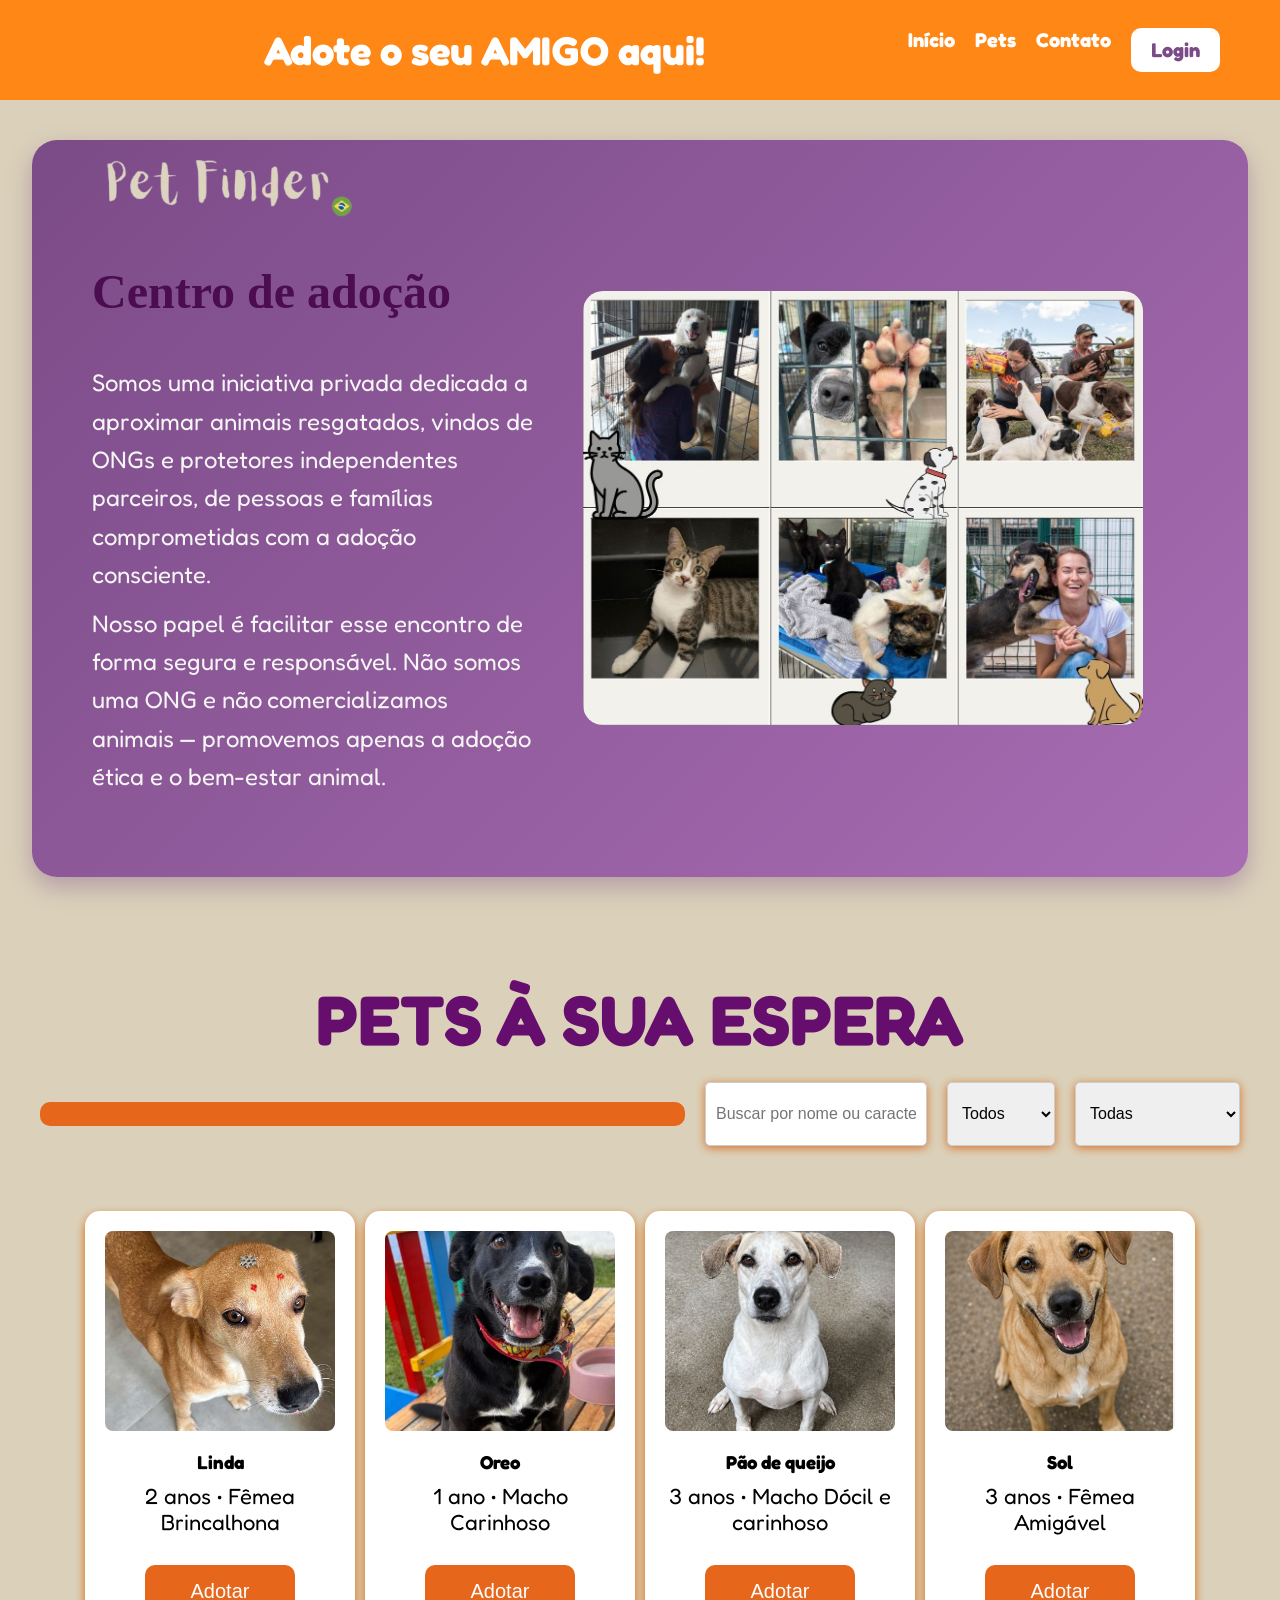
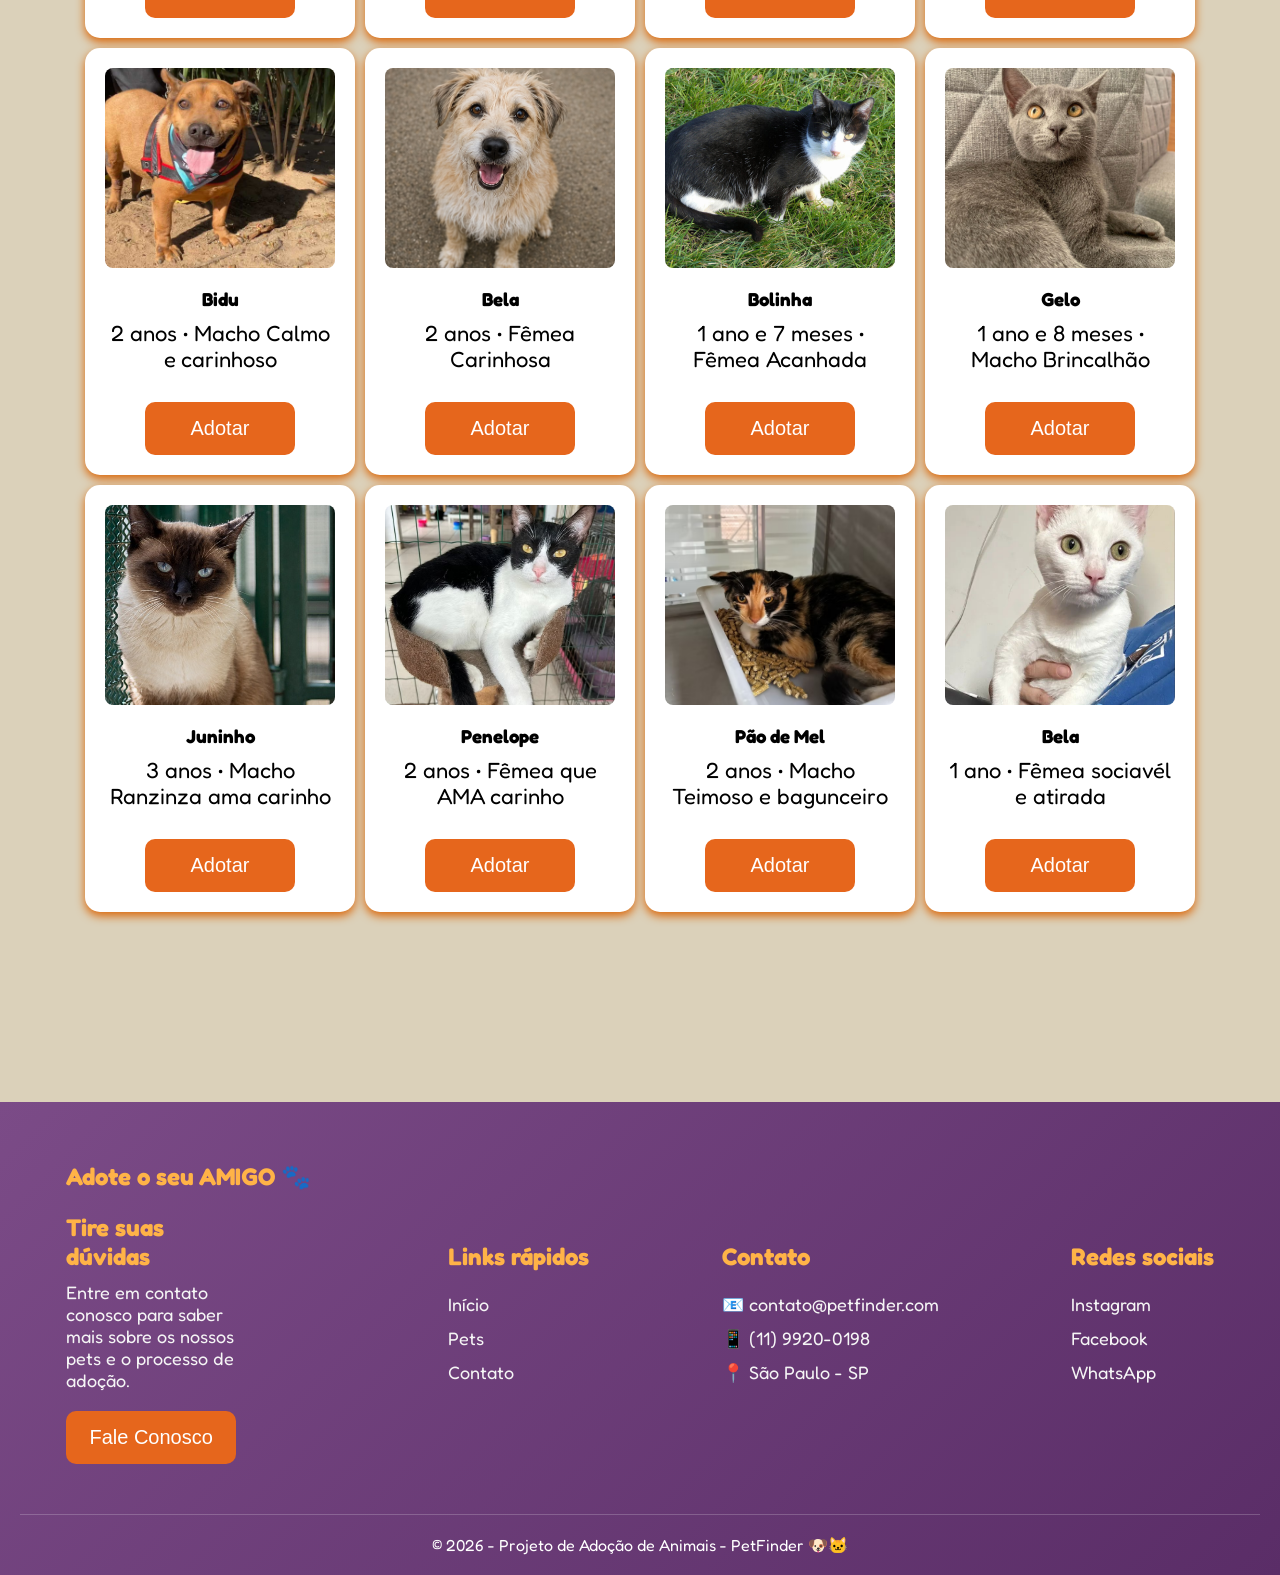
<file: index.html>
<!DOCTYPE html>
<html lang="pt-BR">
<head>
    <meta charset="UTF-8">
    <title>Adoção de Animais</title>
    <link rel="stylesheet" href="css/style.css">

    <link href="https://fonts.googleapis.com/css2?family=Fredoka&display=swap" rel="stylesheet">
</head>


<body>
    <header id="inicio">
        <div class="topo"></div>


        <h1> Adote o seu AMIGO aqui! </h1>
        <nav>
            <a href="#inicio">Início</a>
            <a href="#pets">Pets</a>
            <a href="chat.html">Contato</a>

            <a href=" login.html" class="btn-login">Login</a>

            
        </nav>
    </header>


    <section class="faixa-apresentacao">
        <div class="texto-apresentacao">
                <h1 class="logo"> 
                        <img src="imagens/nome-petfinderbr.png" alt="Logo de Adoção de Animais">
                </h1>

                <h2> Centro de adoção</h2>

                <p> Somos uma iniciativa privada dedicada a aproximar animais resgatados, vindos de ONGs e protetores independentes parceiros, de pessoas e famílias comprometidas com a adoção consciente. 
                <p> Nosso papel é facilitar esse encontro de forma segura e responsável. Não somos uma ONG e não comercializamos animais — promovemos apenas a adoção ética e o bem-estar animal.</p>
</p>
        </div>

        <div class="imagem">
                <img src="imagens/imagem-pg-inicial.jpg" alt="Imagem de Adoção de Animais">
        </div>


       
    </section>

    
    <section class="pets" id="pets">
        <h2> PETS À SUA ESPERA </h2>
        
<div class ="filtros">
        <div class="faixa-info">
        </div>
        <input type="text" id="busca" placeholder="Buscar por nome ou características...">

        <select id="filtro-especie">
            <option value="">Todos</option>
            <option value="cachorro">Cachorro</option>
            <option value="gato">Gato</option>
        </select>

        <select id ="filtro-idade">
            <option value="">Todas</option>
            <option value="filhote">Filhote (0-1 ano)</option>
            <option value="adulto">Adulto (1-7 anos)</option>
            <option value="idoso">Idoso (7+ anos)</option>
        </select>
</div>


        <div class="cards">
            

        <div class="card" data-nome="Linda" data-especie="cachorro" data-idade="adulto">
            <img src="imagens/tubaina.jpg" alt="Cachorro">
               <h3> Linda </h3>
                <p> 2 anos • Fêmea Brincalhona </p>
                <button> Adotar </button>
        </div>

         <div class="card" data-nome="Oreo" data-especie="cachorro" data-idade="adulto">
                <img src="imagens/341604138827551.jpg" alt="Cachorro">
                <h3>Oreo</h3>
                <p>1 ano • Macho Carinhoso </p>
                <button> Adotar </button>
        </div>
        <div class="card" data-nome="Pão de queijo" data-especie="cachorro" data-idade="adulto">
                <img src="imagens/cachorro4 (2).jpg" alt="Cachorro">
                <h3>Pão de queijo</h3>
                <p> 3 anos • Macho Dócil e carinhoso  </p>
                <button> Adotar </button>
        </div>
        <div class="card" data-nome="Sol" data-especie="cachorro" data-idade="adulto">
                <img src="imagens/cachorro5.jpg" alt="Cachorro">
                <h3>Sol</h3>
                <p> 3 anos • Fêmea Amigável  </p>
                <button> Adotar </button>
        </div>
        <div class="card" data-nome="Bidu" data-especie="cachorro" data-idade="adulto">
                <img src="imagens/cachorro6.jpg" alt="Cachorro">
                <h3>Bidu</h3>
                <p> 2 anos • Macho Calmo e carinhoso  </p>
                <button> Adotar </button>
        </div>
        <div class="card" data-nome="Bela" data-especie="cachorro" data-idade="adulto">
                <img src="imagens/cachorro7.jpg" alt="Cachorro">
                <h3>Bela</h3>
                <p> 2 anos • Fêmea Carinhosa  </p>
                <button> Adotar </button>
        </div>



        <div class="card" data-nome="Bela" data-especie="gato" data-idade="adulto">
            <img src="imagens/gato1.jpg" alt="Gato">
               <h3> Bolinha </h3>
                <p> 1 ano e 7 meses • Fêmea Acanhada </p>
                <button> Adotar </button>
        </div>

         <div class="card" data-nome="Gelo" data-especie="gato" data-idade="adulto">
                <img src="imagens/gato2.jpg" alt="Gato">
                <h3>Gelo</h3>
                <p>1 ano e 8 meses • Macho Brincalhão </p>
                <button> Adotar </button>
        </div>
        <div class="card" data-nome="Juninho" data-especie="gato" data-idade="adulto">
                <img src="imagens/gato3.jpg" alt="Gato">
                <h3>Juninho</h3>
                <p> 3 anos • Macho Ranzinza ama carinho  </p>
                <button> Adotar </button>
        </div>
        <div class="card" data-nome="Penelope" data-especie="gato" data-idade="adulto">
                <img src="imagens/gato4.jpg" alt="Gato">
                <h3>Penelope</h3>
                <p> 2 anos • Fêmea que AMA carinho  </p>
                <button> Adotar </button>
        </div>
        <div class="card" data-nome="Pão de Mel" data-especie="gato" data-idade="adulto">
                <img src="imagens/gato5.jpg" alt="Gato">
                <h3>Pão de Mel</h3>
                <p> 2 anos • Macho Teimoso e bagunceiro  </p>
                <button> Adotar </button>
        </div>
        <div class="card" data-nome="Bela" data-especie="gato" data-idade="adulto">
                <img src="imagens/gato6.jpg" alt="Gato">
                <h3>Bela</h3>
                <p> 1 ano • Fêmea sociavél e atirada  </p>
                <button> Adotar </button>
        </div>  
</div>
    </section>
    


<footer class="footer">

  <div class="footer-container">

    <div class="footer-box">
      <h3> Adote o seu AMIGO 🐾</h3>

      <div class="contato-box">
        <h3> Tire suas dúvidas </h3>
            <p> Entre em contato conosco para saber mais sobre os nossos pets e o processo de adoção. </p>
           <a href="chat.html"> <button> Fale Conosco </button> </a>
        
        </div>
    </div>

    <div class="footer-box">
      <h3>Links rápidos</h3>

      <a href="#inicio">Início</a>
      <a href="#pets">Pets</a>
      <a href="chat.html">Contato</a>
    </div>

    
    <div class="footer-box">
      <h3>Contato</h3>

      <p>📧 contato@petfinder.com</p>
      <p>📱 (11) 9920-0198</p>
      <p>📍 São Paulo - SP</p>
    </div>

   
    <div class="footer-box">
      <h3>Redes sociais</h3>

      <a href="#">Instagram</a>
      <a href="#">Facebook</a>
      <a href="#">WhatsApp</a>
    </div>

  </div>

  <div class="footer-copy">
    <p>© 2026 - Projeto de Adoção de Animais - PetFinder 🐶🐱</p>
  </div>

</footer>

    <script src="js/script.js"></script>
</body>

</html>
</file>
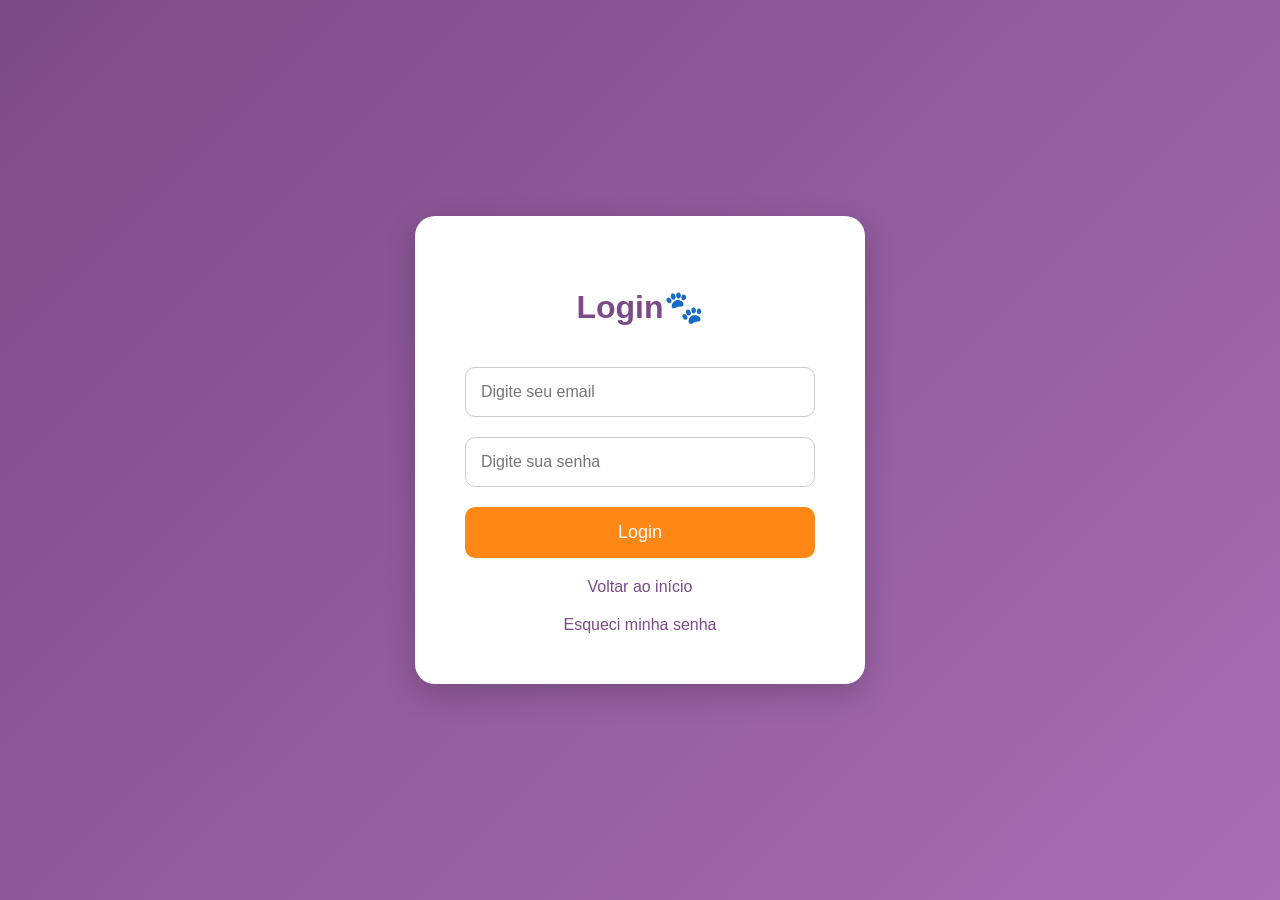
<file: login.html>
<!DOCTYPE html>
<html lang="pt-br">

<head>
  <meta charset="UTF-8">
  <meta name="viewport" content="width=device-width, initial-scale=1.0">

  <title>Login</title>

  <link rel="stylesheet" href="css/login.css">
</head>

<body>

  <div class="login-container">

    <div class="login-box">

      <h1>Login🐾</h1>
<input type="email" placeholder="Digite seu email">

        <input type="password"  placeholder="Digite sua senha">

        <button id="btn-login">Login</button>

        <a href="index.html"> Voltar ao início </a>
        <a href="index.html"> Esqueci minha senha </a>
</div> 

</div>

</body>
</html>
</file>
<file: css/style.css>
* {
    margin: 0;
    padding: 0;
    box-sizing: border-box;
}

body {
  display: flex;
  flex-direction: column;
  min-height:100vh;
  font-family: 'Fredoka', sans-serif;
  background-color: #dbd1ba;
  margin: 0;
}


#inicio {
  display: flex;
  align-items: center;
  justify-content: space-between;
  background-color: #ff8716;
  color: rgb(255, 255, 255);
  font-size: 20px;
  padding: 20px 40px;
  position: relative;
  height: 100px;
}


nav {
    display: flex;
    gap: 20px;
    padding: 10px 20px;
}

nav a {
    text-decoration: none;
    color: #333;
    font-weight: bold;
}

.faixa-apresentacao {
  display: flex;
  align-items: center;
  justify-content: space-between;

  background: linear-gradient(135deg, #7b4b87, #a86db3);
  color: #ffffff;

  padding: 60px;
  border-radius: 25px;
  width: 95%;
  max-width: 1800px;
  margin: 40px auto;

  gap: 50px;

  box-shadow: 0 10px 25px rgba(123, 75, 135, 0.4);
  flex-wrap: wrap;
}

.faixa-apresentacao:hover {
  transform: translateY(-5px);
  box-shadow: 0 15px 40px rgba(123, 75, 135, 0.7);
}

.texto-apresentacao {
  flex: 1;
  max-width: 800px;
  display: flex;
  flex-direction: column;
  align-items: flex-start;
}

.texto-apresentacao h2 {
  flex: 1;
  font-size: clamp(32px, 5vw, 48px);
  font-family: 'Matcha', cursive;
  color: #4b0d4f;
  margin-bottom: 45px;
}

.texto-apresentacao p {
  flex: 1;
  font-size: clamp(20px, 4vw, 24px);
  line-height: 1.6;
  color: #f5f5f5;
  max-width: 900px;
  margin-bottom: 10px;
}

.imagem img {
  display: block;
  width: 560px;
  height: auto;
  border-radius: 20px;
  margin-right: 45px;
  object-fit: cover;
}
.logo {
  grid-template-columns: repeat(3, 1fr);
  gap: 20px;
  flex-wrap: 1;
  width: 35%;
  justify-content: center;
  margin-top: -130px;
}


.logo img {
  display: grid;
  grid-template-columns: repeat(3, 1fr);
  gap: 20px;
  flex-wrap: 1;
  width: 300px;
  margin-bottom: -230px;
}

.filtros {
  display: flex;
  justify-content: center;
  gap: 20px;
  padding: 20px;
  margin-bottom: 15px ;
}
.filtros input, .filtros select {
  padding: 10px;
  font-size: 16px;
  border: 1px solid #ccc;
  border-radius: 5px;
  box-shadow: 0 2px 10px rgba(214, 88, 4, 0.767);
}

.faixa-info {
  width: 95%;
  height: 5px;
  background-color: #e6661c;
  color: #856404;
  padding:12px;
  border-radius: 10px;
  margin: 20px auto;
}

nav a {
  color: white;
  text-decoration: none;
  transition: 0.3s;
}

nav a:hover {
  color: #7b4b87;
}


header { 
  padding: 30px;
  color: #ce5708;
}
.topo {
  padding: 60px 20px;

}
.topo h1 {
  font-size: 20px;
  color: #f0670c;
}
.topo p {
  font-size: 35px;
  color: #650e6d;
  margin-bottom: 150px;

}
.pets {
  padding: 60px 20px;

}
.pets h2 {
  text-align: center;
  font-size: 70px;
  color: #650e6d;             
}




.card p {
  font-size: 22px;
  color: #000000;
}
.card h3 {
  margin-top: 10px;
}



#chat {
  display: flex;
  justify-content: center;
  text-align: center;
  padding: 50px 20px;
  margin-top: 15px;
}
.chat-box {
  display: flex;
  background: rgb(233, 191, 152);
  border-radius: 15px;
  width: 100%; 
  max-width: 600px;
  justify-content: center;
  align-items: center;
  flex-direction: column;
  padding: 30px 40px;
  box-shadow: 0 20px 45px rgba(224, 194, 168, 0.514);
  font-size: 40px;
  color: #e6661c;
  text-align: center;
}
.chat-box h2 {
  font-size: 25px;
  margin-bottom: 25px;
  color: #e6661c;
}
.chat-box p {
  font-size: 25px;
  color: #7b55a0;
  margin-bottom: 5px;
}
#chat button {
  margin-top: 40px;
  width: 100%;              
  max-width: 150px;
  padding: 10px;
  border: none;
  font-size: 20px;
  background-color: #e6661c;
  color: white;
  border-radius: 10px;
  cursor: pointer;
  transition: 0.7s;
}
#chat button:hover {
  background-color: #e6661c;
  transform: scale(1.05);
}


.card {
  display: flex; 
  flex-direction: column;
  align-items: center; 
  text-align: center; 
  gap: 10px;  

  background: white;
  border-radius: 15px;
  width: 270px;
  padding: 20px; 

  box-shadow: 0 4px 10px rgb(219, 103, 8);
  transition: 0.7s;
}
.card:hover {
  transform: translateY(5px); 
  box-shadow: 0 10px 20px rgb(236, 94, 11); 
}

.card button {
  margin-top: 20px;
  width: 100%;              
  max-width: 150px;
  padding: 15px;
  font-size: 20px;
  border: none;
  background-color: #e6661c;
  color: white;
  border-radius: 10px;
  cursor: pointer;
  transition: 0.7s;
}

.card button:hover {
  background-color: #e6661c;
  transform: scale(1.05);
}
.card img {
  width: 100%;
  height: 200px;
  object-fit: cover;
  border-radius: 8px;
  transition: 0.7s;
}

  .card:hover img {
  transform: scale(1.05);
}
.cards {
  display: flex;
  justify-content: center;
  gap: 10px;
  flex-wrap: wrap;
  margin-top: 45px;
  margin-bottom: 50px; 
}

.footer {
  background: linear-gradient(135deg, #7b4b87, #5a2d67);
  color: white;

  padding: 60px 20px 20px;
  margin-top: 80px;
}

.footer-container {
  display: flex;
  justify-content: center;
  flex-wrap: wrap;
  align-items: center;
  gap: 90px;
}

.footer-box {
  max-width: 250px;

  display: flex;
  flex-direction: column;
  gap: 12px;
}

.footer-box h3 {
  color: #ffb347;
  font-size: 24px;
  margin-bottom: 10px;
}



.contato-box {
  margin-right: 80px;
}

.contato-box button {

  margin-top: 20px;

  width: 100%;

  max-width: 180px;

  padding: 15px;

  font-size: 20px;

  border: none;

  background-color: #e6661c;

  color: white;

  border-radius: 10px;

  cursor: pointer;

  transition: 0.7s;
}
.contato-box button:hover {

  background-color: #e6661c;

  transform: scale(1.05);
}



.footer {
  background: linear-gradient(135deg, #7b4b87, #5a2d67);
  color: white;

  padding: 60px 20px 20px;
  margin-top: 80px;
}

.footer-container {
  display: flex;
  justify-content: space-around;
  flex-wrap: wrap;

  gap: 40px;
}

.footer-box {
  max-width: 250px;

  display: flex;
  flex-direction: column;
  gap: 12px;
}

.footer-box h3 {
  color: #ffb347;
  font-size: 24px;
  margin-bottom: 10px;
}

.footer {
  background: linear-gradient(135deg, #7b4b87, #5a2d67);
  color: white;

  padding: 60px 20px 20px;
  margin-top: 80px;
}

.footer-container {
  display: flex;
  justify-content: space-around;
  flex-wrap: wrap;

  gap: 40px;
}

.footer-box {
  max-width: 250px;

  display: flex;
  flex-direction: column;
  gap: 12px;
}

.footer-box h3 {
  color: #ffb347;
  font-size: 24px;
  margin-bottom: 10px;
}

.footer-box p,
.footer-box a {
  color: #f5f5f5;
  text-decoration: none;
  font-size: 18px;

  transition: 0.3s;
}

.footer-box a:hover {
  color: #ff8716;
  transform: translateX(5px);
}

.footer-copy {
  margin-top: 50px;
  padding-top: 20px;

  border-top: 1px solid rgba(255,255,255,0.2);

  text-align: center;
  font-size: 16px;
}

.btn-login{
  background-color: white;
  color: #7b4b87 !important;

  padding: 10px 20px;
  border-radius: 10px;

  transition: 0.3s;
}

.btn-login:hover {
  background-color: #e6661c;
  color: white !important;
  transform: translateY(-3px);
}




@media (max-width: 768px) {

    body {
        text-align: center;
    }

    /* HEADER */
    #inicio {
        flex-direction: column;
        height: auto;
        gap: 10px;
    }

    nav {
        flex-direction: column;
        gap: 10px;
    }

    /* FAIXA PRINCIPAL */
    .faixa-apresentacao {
        flex-direction: column;
        padding: 20px;
        text-align: center;
    }

    .imagem img {
        width: 100%;
        margin: 0;
    }

    /* CARDS DOS PETS */
    .cards {
        flex-direction: column;
        align-items: center;
    }

    .card {
        width: 90%;
    }

    /* FOOTER */
    .footer-container {
        flex-direction: column;
        text-align: center;
        align-items: center;
    }

    /* CHAT */
    .chat-container {
        width: 95%;
        margin: 20px auto;
    }

    /* LOGIN */
    .login-box {
        width: 90%;
        padding: 20px;
    }
}
</file>
<file: css/login.css>
body {
  margin: 0;
  font-family: 'Fredoka', sans-serif;

  background: linear-gradient(135deg, #7b4b87, #a86db3);

  display: flex;
  justify-content: center;
  align-items: center;

  height: 100vh;
}


.login-container {
  width: 100%;
  display: flex;
  justify-content: center;
  align-items: center;
  min-height: 80vh;
}

.login-box {
  background-color: white;

  padding: 50px;

  border-radius: 20px;

  width: 350px;

  display: flex;
  flex-direction: column;

  gap: 20px;

  box-shadow: 0 10px 30px rgba(0,0,0,0.2);
}

.login-box h1 {
  text-align: center;
  color: #7b4b87;
}

.login-box input {
  padding: 15px;

  border: 1px solid #ccc;

  border-radius: 10px;

  font-size: 16px;
}

.login-box button {
  padding: 15px;

  border: none;

  border-radius: 10px;

  background-color: #ff8716;

  color: white;

  font-size: 18px;

  cursor: pointer;

  transition: 0.3s;
}

.login-box button:hover {
  transform: scale(1.03);
}

.login-box a {
  text-align: center;
  text-decoration: none;
  color: #7b4b87;
}





@media (max-width: 768px) {

    body {
        text-align: center;
    }

    /* HEADER */
    #inicio {
        flex-direction: column;
        height: auto;
        gap: 10px;
    }

    nav {
        flex-direction: column;
        gap: 10px;
    }

    /* FAIXA PRINCIPAL */
    .faixa-apresentacao {
        flex-direction: column;
        padding: 20px;
        text-align: center;
    }

    .imagem img {
        width: 100%;
        margin: 0;
    }

    /* CARDS DOS PETS */
    .cards {
        flex-direction: column;
        align-items: center;
    }

    .card {
        width: 90%;
    }

    /* FOOTER */
    .footer-container {
        flex-direction: column;
        text-align: center;
        align-items: center;
    }

    /* CHAT */
    .chat-container {
        width: 95%;
        margin: 20px auto;
    }

    /* LOGIN */
    .login-box {
        width: 90%;
        padding: 20px;
    }
}
</file>
